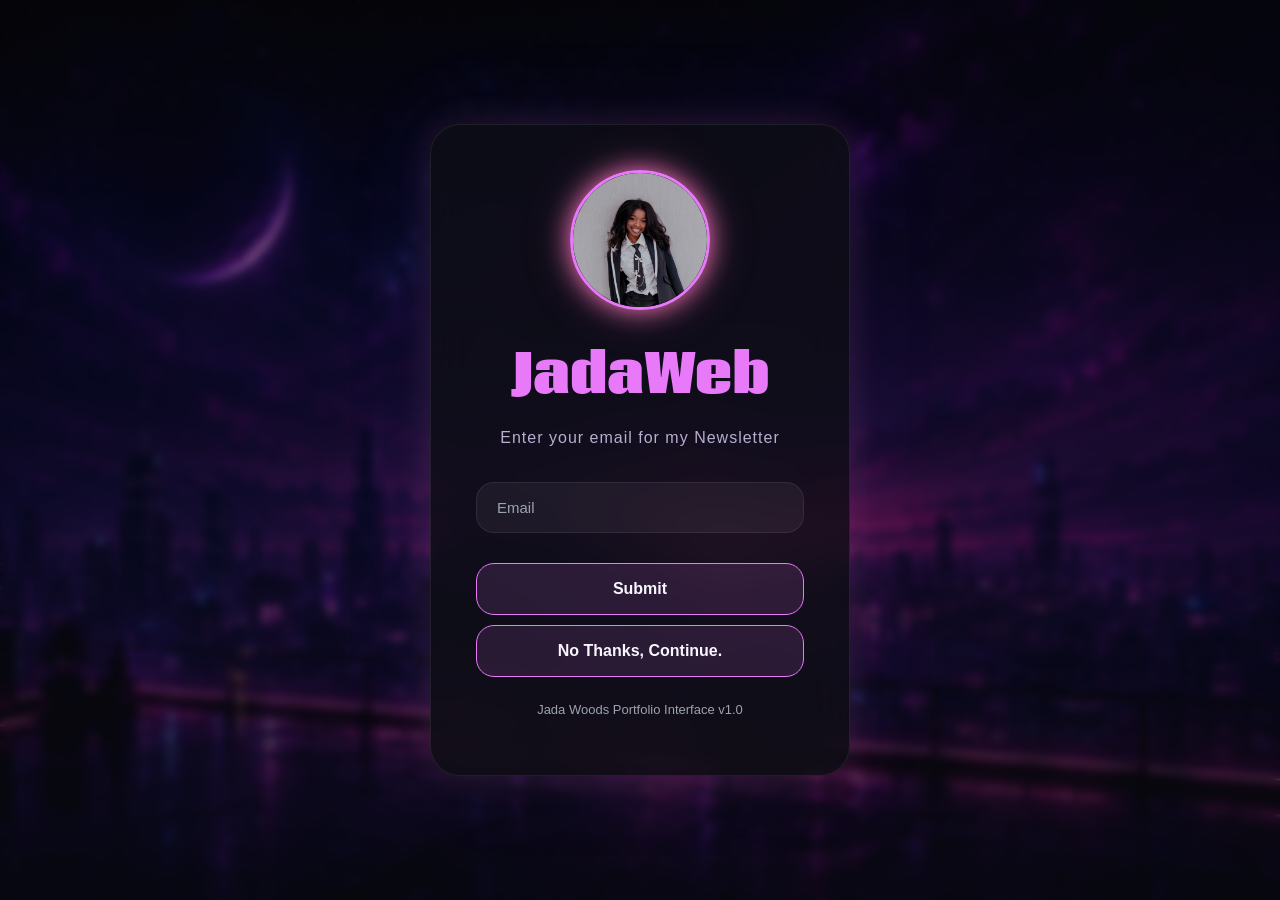
<file: index.html>
<!DOCTYPE html>
<html lang="en">
<head>
    <meta charset="UTF-8">
    <meta name="viewport" content="width=device-width, initial-scale=1.0">

    <title>JadaOS Login</title>

    <link rel="preconnect" href="https://fonts.googleapis.com">
    <link rel="preconnect" href="https://fonts.gstatic.com" crossorigin>

    <link href="https://fonts.googleapis.com/css2?family=Coda:wght@400;800&display=swap" rel="stylesheet">

    <style>

        * {
            box-sizing: border-box;
        }

        body {
            margin: 0;

            min-height: 100vh;

            display: flex;
            justify-content: center;
            align-items: center;

            overflow: hidden;

            font-family: 'Segoe UI', sans-serif;

            background: url("images/background.png");
            background-size: cover;
            background-position: center;
            background-attachment: fixed;

            color: #F8F6FF;
        }

   

        .overlay {
            position: absolute;
            inset: 0;

            background:
                linear-gradient(
                    rgba(10,10,18,0.45),
                    rgba(10,10,18,0.75)
                );

            backdrop-filter: blur(4px);
        }

    

        .login-window {
            position: relative;
            z-index: 10;

            width: 420px;

            padding: 45px;

            background: rgba(15,15,22,0.78);

            backdrop-filter: blur(25px);

            border: 1px solid rgba(255,255,255,0.08);
            border-radius: 30px;

            box-shadow:
                0 0 35px rgba(244,114,182,0.15),
                0 0 100px rgba(105,105,247,0.08);

            text-align: center;
        }

  

        .profile-img {
            width: 140px;
            height: 140px;

            object-fit: cover;

            border-radius: 50%;

            border: 3px solid #E879F9;

            box-shadow:
                0 0 25px #F472B6,
                0 0 50px rgba(244,114,182,0.3);
        }


        h1 {
            margin-top: 25px;
            margin-bottom: 10px;

            font-size: 52px;

            font-family: 'Coda', sans-serif;

            color: #E879F9;
        }

        .subtitle {
            margin-bottom: 35px;

            color: #B8AFCF;

            letter-spacing: 1px;
        }

    

        .input-group {
            margin-bottom: 20px;
        }

        input {
            width: 100%;

            padding: 16px 20px;

            background: rgba(255,255,255,0.05);

            border: 1px solid rgba(255,255,255,0.08);
            border-radius: 18px;

            outline: none;

            color: #F8F6FF;
            font-size: 15px;

            transition:
                border 0.3s ease,
                box-shadow 0.3s ease,
                background 0.3s ease;
        }

        input::placeholder {
            color: #9CA3AF;
        }

        input:focus {
            border: 1px solid #E879F9;

            background: rgba(255,255,255,0.08);

            box-shadow:
                0 0 20px rgba(232,121,249,0.25);
        }

     

        button {
            width: 100%;

            margin-top: 10px;

            padding: 16px;

            background: rgba(232,121,249,0.12);

            border: 1px solid #E879F9;
            border-radius: 18px;

            color: #F8F6FF;
            font-size: 16px;
            font-weight: 600;

            cursor: pointer;

            transition:
                transform 0.3s ease,
                background 0.3s ease,
                box-shadow 0.3s ease;
        }

        button:hover {
            background: #E879F9;

            color: #0D0D12;

            transform: scale(1.02);

            box-shadow:
                0 0 25px rgba(232,121,249,0.45);
        }



        .footer-text {
            margin-top: 25px;

            font-size: 13px;

            color: #9CA3AF;
        }



        @media (max-width: 500px) {

            .login-window {
                width: 92%;

                padding: 35px 25px;
            }

            h1 {
                font-size: 42px;
            }

            .profile-img {
                width: 110px;
                height: 110px;
            }
        }

    </style>
</head>
<body>

    <div class="overlay"></div>

    <section class="login-window">

        <img
            class="profile-img"
            src="images/jada2.jpg"
            alt="Jada Woods">

        <h1>JadaWeb</h1>

        <p class="subtitle">
            Enter your email for my Newsletter
        </p>

        <div class="input-group">
            <input
                type="email"
                placeholder="Email" id="input">
        </div>

        <button onclick="enterDesktop()">
            Submit
        </button>
        <button onclick="continueAsGuest()">
            No Thanks, Continue.
        </button>

        <p class="footer-text">
            Jada Woods Portfolio Interface v1.0
        </p>

    </section>



       <script>

    function enterDesktop() {

        const input = document.getElementById("input");

        if (input.value.trim() === "") {

            alert("Please enter your email.");

            return;
        }

        window.location.href = "index2.html";
    }

    function continueAsGuest() {

        window.location.href = "index2.html";
    }

</script>


</body>
</html>
</file>
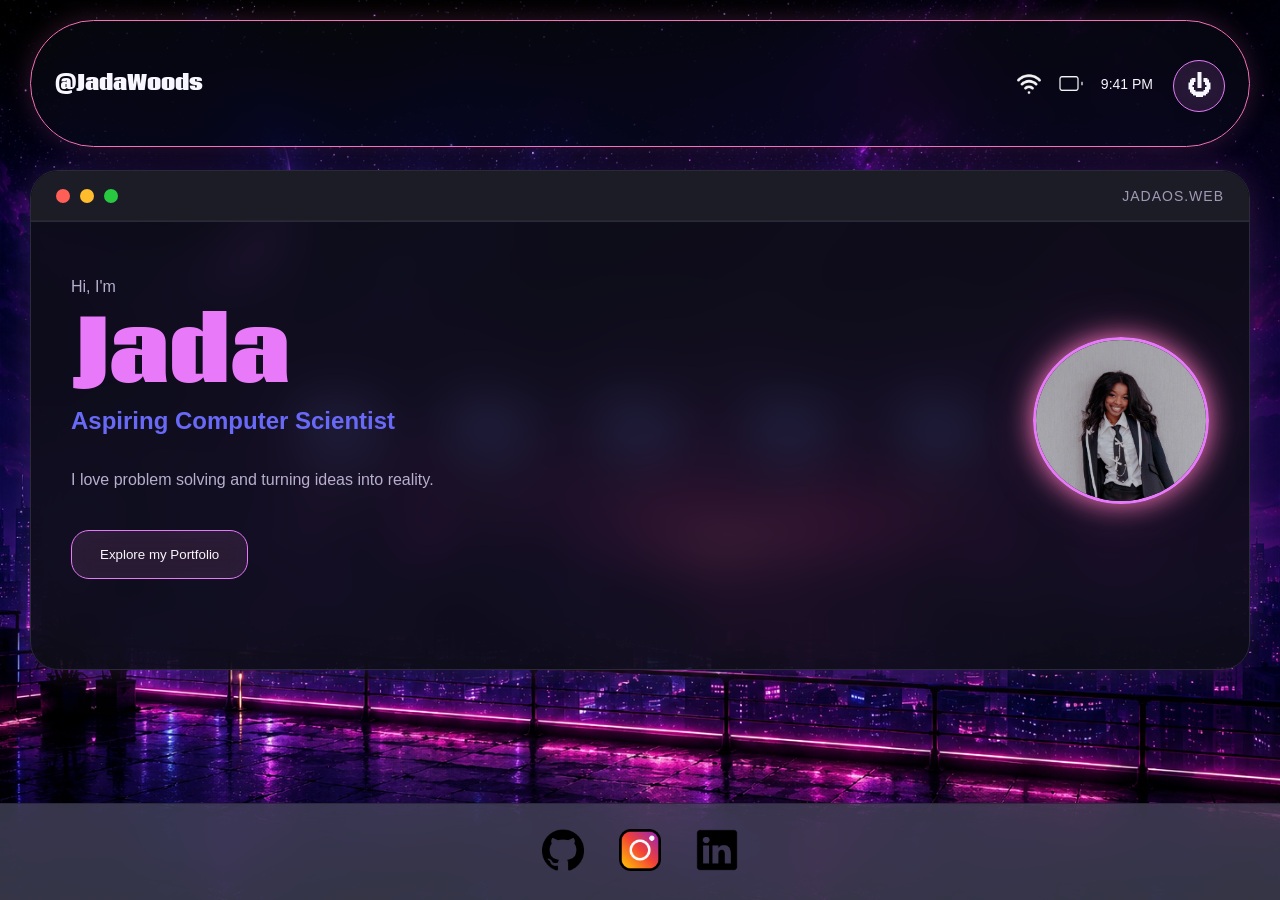
<file: index2.html>
<!DOCTYPE html>
<html lang="en">
<head>
    <meta charset="UTF-8">
    <meta name="viewport" content="width=device-width, initial-scale=1.0">

    <title>Jada OS</title>

    <link rel="stylesheet" href="styles.css">

    <link rel="preconnect" href="https://fonts.googleapis.com">
    <link rel="preconnect" href="https://fonts.gstatic.com" crossorigin>

    <link href="https://fonts.googleapis.com/css2?family=Coda:wght@400;800&display=swap" rel="stylesheet">
</head>

<body>

    <nav>

        <div id="Jada">
            <h1>@JadaWoods</h1>
        </div>

        <div class="nav-icons">
            <img src="images/Wifi.png" alt="">
            <img src="images/Battery.png" alt="">
            <p>9:41 PM</p>
        </div>
        <button class="power-button" onclick="powerOff()">

    ⏻

</button>

    </nav>

    <main>


        <section class="desktop-window" id="home-window">

    
            <div class="window-header">

                <div class="window-buttons">
                    <span class="red" onclick="closeWindow('home-window')"></span>
                    <span class="yellow"></span>
                    <span class="green"></span>
                </div>

                <p>JadaOS.web</p>

            </div>

            <div class="window-content">

                <div class="row">

                    <div class="heading">

                        <p>Hi, I'm</p>

                        <h1 class="bigJ">Jada</h1>

                        <h2>Aspiring Computer Scientist</h2>

                        <p>
                            I love problem solving and turning ideas into reality.
                        </p>

                        <button onclick="closeWindow('home-window')">
                            Explore my Portfolio
                        </button>

                    </div>

                    <img
                        class="img1"
                        src="images/jada2.jpg"
                        alt="Picture of Jada Woods">

                </div>

            </div>

        </section>

        <section class="folders">

            <div class="folder" onclick="openWindow('about-window')">
                <img src="images/folder_filled.png" alt="">
                <p>About Me</p>
            </div>

            <div class="folder" onclick="openWindow('skills-window')">
                <img src="images/folder_filled.png" alt="">
                <p>Skills</p>
            </div>

            <div class="folder" onclick="openWindow('goals-window')">
                <img src="images/folder_filled.png" alt="">
                <p>Goals</p>
            </div>

            <div class="folder" onclick="openWindow('hobbies-window')">
                <img src="images/folder_filled.png" alt="">
                <p>Hobbies</p>
            </div>

            <div class="folder" onclick="openWindow('projects-window')">
                <img src="images/folder_filled.png" alt="">
                <p>Projects</p>
            </div>


        </section>

       
        <section class="desktop-window" id="about-window">

            <div class="window-header">

                <div class="window-buttons">
                    <span class="red" onclick="closeWindow('about-window')"></span>
                    <span class="yellow"></span>
                    <span class="green"></span>
                </div>

                <p>AboutMe.web</p>

            </div>

            <div class="window-content">
                 <div id="hobbies">About me</div>
                <div class="text-container">

                    <p>
                        I’m a computer science student at <strong>Park University</strong>
                        based in Kansas City, Missouri. I enjoy being creative and
                        bringing ideas to life through technology.
                    </p>

                    <p>
                        Outside of school and coding, I value spending time with
                        my family and staying active. Working out is a big
                        part of my routine and helps me stay focused and motivated.
                    </p>

                    <blockquote>
                        "Life is like riding a bicycle. To keep your balance,
                        you must keep moving."
                    </blockquote>

                </div>

            </div>

        </section>


        <section class="desktop-window" id="hobbies-window">

            <div class="window-header">

                <div class="window-buttons">
                    <span class="red" onclick="closeWindow('hobbies-window')"></span>
                    <span class="yellow"></span>
                    <span class="green"></span>
                </div>

                <p>MyHobbies.web</p>


            </div>

            <div class="window-content">

                <div id="hobbies">My Hobbies</div>

                <ul class="hobbies">
                    <li>Gym</li>
                    <li>True Crime</li>
                    <li>Hanging With My Family</li>
                    <li>Pottery</li>
                    <li>Running</li>
                    <li>Watching YouTube</li>
                </ul>

            </div>

        </section>


        <section class="desktop-window" id="skills-window">

            <div class="window-header">

                <div class="window-buttons">
                    <span class="red" onclick="closeWindow('skills-window')"></span>
                    <span class="yellow"></span>
                    <span class="green"></span>
                </div>

                <p>MySkills.web</p>

            </div>

            <div class="window-content">

                <div id="skills">My Skills</div>

                <ol class="skills">
                    <li>Leadership</li>
                    <li>Critical Thinking</li>
                    <li>Problem Solving</li>
                    <li>Teamwork and Collaboration</li>
                    <br>
                    <li>Python</li>
                    <li>JavaScript</li>
                    <li>HTML</li>
                    <li>CSS</li>
                    <li>TypeScript</li>
                </ol>

            </div>

        </section>

 
        <section class="desktop-window" id="goals-window">

            <div class="window-header">

                <div class="window-buttons">
                    <span class="red" onclick="closeWindow('goals-window')"></span>
                    <span class="yellow"></span>
                    <span class="green"></span>
                </div>

                <p>MyGoals.web</p>

            </div>

            <div class="window-content">

                <div id="skills">My Goals</div>

                <table>

                    <thead>
                        <tr>
                            <th>Goal</th>
                            <th>Deadline</th>
                            <th>Status</th>
                        </tr>
                    </thead>

                    <tbody>

                        <tr>
                            <td>Build 4 Portfolio Projects</td>
                            <td>June 2026</td>
                            <td>In Progress</td>
                        </tr>

                        <tr>
                            <td>Learn JavaScript</td>
                            <td>May 2026</td>
                            <td>In Progress</td>
                        </tr>

                        <tr>
                            <td>Get Internship</td>
                            <td>August 2026</td>
                            <td>Pending</td>
                        </tr>

                    </tbody>

                </table>

            </div>
        </section>
<section class="desktop-window" id="projects-window">

            <div class="window-header">

                <div class="window-buttons">
                    <span class="red" onclick="closeWindow('projects-window')"></span>
                    <span class="yellow"></span>
                    <span class="green"></span>
                </div>

                <p>MyProjects.web</p>

            </div>

            <div class="window-content">

                <div id="skills">My Projects</div>

        <div class="container">
        <div class="card">
             <a target="_blank" href="https://github.com/jwoo2845/Slice-City2"><img src="images/slice.png" alt="placeholder image" width="250px" class="placeholder"></a>
            <h1 style="font-size: large; text-align: center; margin-top: 10px;">Slice Pizza</h1>
            <p> This is a resposive pizza webpage. I built this page using HTML, CSS, and JavaScript</p>
        </div>
        <div class="card">
            <a target="_blank" href="#"><img src="images/zoo.png" alt="placeholder image" width="250px" class="placeholder"></a>

            <h1 style="font-size: large; text-align: center; margin-top: 10px;">Zootopia</h1>
            <p> This is a resposive zoo webpage. I built this page using HTML, CSS, and JavaScript</p>
        </div>
        <div class="card">
            <a target="_blank" href="#"><img src="images/matties.png" alt="placeholder image" width="250px" class="placeholder"></a>
            <h1 style="font-size: large; text-align: center; margin-top: 10px;">Matties Foods</h1>
            <p>This is a resposive resturaunt webpage. I built this page using HTML and CSS</p>
        </div>
        <div class="card">
            <a target="_blank" href="https://github.com/jwoo2845/Reserve.com"><img src="images/reserve.png" alt="placeholder image" width="250px" class="placeholder"></a>
            <h1 style="font-size: large; text-align: center; margin-top: 10px;">MakeAReservation.com</h1>
            <p> This is a resposive reservation webpage. I built this page using HTML and CSS</p>
        </div>
        </div>


            </div>

        </section>
        </section>

    </main>
    <footer>
        <a href="https://github.com/jwoo2845" target="_blank"><img src="images/github-logo_25231.png"></a>
        <a href="" target="_blank"><img src="images/instagram_779093.png"></a>
        <a href="https://www.linkedin.com/in/jada-woods-519527257" target="_blank" rel="noopener noreferrer">
            <img src="images/social_15047507.png" alt="LinkedIn Profile">
        </a>
    </footer>

    <script>

function openWindow(windowId) {

    const selectedWindow = document.getElementById(windowId);

    const currentDisplay = window.getComputedStyle(selectedWindow).display;

    if (currentDisplay === "none") {

        selectedWindow.style.display = "block";

        selectedWindow.scrollIntoView({
            behavior: "smooth"
        });

    } else {

        selectedWindow.style.display = "none";
    }
}

function closeWindow(windowId) {

    document.getElementById(windowId).style.display = "none";
}
function powerOff() {

    window.location.href = "index.html";
}
</script>

</body>
</html>
</file>
<file: styles.css>
html {
    scroll-behavior: smooth;
}

body {
    margin: 0;

    display: flex;
    flex-direction: column;

    font-family: 'Segoe UI', sans-serif;
    color: #F8F6FF;

    background: url(images/background.png);
    background-size: cover;
    background-position: center;
    background-attachment: fixed;

    min-height: 100vh;

    overflow-x: hidden;
}



nav {
    position: fixed;

    top: 20px;
    left: 50%;

    transform: translateX(-50%);

    width: calc(100% - 60px);
    max-width: 1250px;

    padding: 14px 24px;

    display: flex;
    justify-content: space-between;
    align-items: center;

    gap: 20px;

    box-sizing: border-box;

    background-color: rgba(42, 42, 58, 0.15);

    backdrop-filter: blur(30px);

    border: 1px solid #F472B6;
    border-radius: 80px;

    box-shadow:
        0 0 25px rgba(244, 114, 182, 0.2);

    z-index: 1000;
}
.power-button {

    width: 52px;
    height: 52px;

    display: flex;
    justify-content: center;
    align-items: center;

    padding: 0;

    border-radius: 50%;

    font-size: 24px;
    font-weight: bold;

    background:
        rgba(232,121,249,0.12);

    border:
        1px solid #E879F9;

    color: #F8F6FF;

    cursor: pointer;

    transition:
        transform 0.3s ease,
        background 0.3s ease,
        box-shadow 0.3s ease;
}

.power-button:hover {

    background: #E879F9;

    color: #0D0D12;

    transform: scale(1.08);

    box-shadow:
        0 0 25px rgba(232,121,249,0.45);
}
#Jada h1 {
    margin: 0;

    font-size: 20px;

    font-family: 'Coda', sans-serif;

    color: #F8F6FF;
}

.nav-icons {
    display: flex;
    align-items: center;

    gap: 18px;

    margin-left: auto;
}
.power-button {
    flex-shrink: 0;
    margin-bottom: 20px;
}
.nav-icons img {
    width: 24px;
}

.nav-icons p {
    color: #F8F6FF;
    font-size: 14px;
}


main {
    flex: 1;

    width: 100%;

    padding:
        120px 30px 40px;

    box-sizing: border-box;
}



.desktop-window {
    width: 100%;
    max-width: 1250px;
   
    min-height: 500px;
    top: 50px;

    position: relative;
    z-index: 5;

    box-sizing: border-box;

    margin:
        0 auto 50px;

    background: rgba(15, 15, 22, 0.82);

    backdrop-filter: blur(25px);

    border: 1px solid #2A2A3A;
    border-radius: 28px;

    overflow: hidden;

    box-shadow:
        0 0 30px rgba(244, 114, 182, 0.15),
        0 0 80px rgba(105, 105, 247, 0.08);
}

#about-window,
#hobbies-window,
#skills-window,
#goals-window,
#projects-window {
    display: none;
}



.window-header {
    height: 50px;

    display: flex;
    align-items: center;
    justify-content: space-between;

    padding: 0 25px;

    background: rgba(30, 30, 40, 0.9);

    border-bottom: 1px solid #2A2A3A;
}

.window-header p {
    color: #B8AFCF;

    font-size: 14px;

    letter-spacing: 1px;
}


.window-buttons {
    display: flex;
    gap: 10px;
}

.window-buttons span {
    width: 14px;
    height: 14px;

    border-radius: 50%;

    cursor: pointer;
}

.red {
    background: #ff5f57;
}

.yellow {
    background: #ffbd2e;
}

.green {
    background: #28c840;
}



.window-content {
    padding: 40px;
}



.row {
    display: flex;
    justify-content: space-between;
    align-items: center;

    gap: 40px;

    flex-wrap: wrap;
}



.heading {
    display: flex;
    flex-direction: column;
}

.heading p {
    color: #B8AFCF;
}

.bigJ {
    margin: 0;

    font-size: clamp(50px, 8vw, 85px);

    line-height: 1;

    color: #E879F9;

    font-family: 'Coda', sans-serif;
}

.heading h2 {
    margin-top: 10px;

    color: #6969f7;
}



.img1 {
    width: 100%;
    max-width: 170px;

    border-radius: 50%;

    border: 3px solid #E879F9;

    box-shadow:
        0 0 25px #F472B6,
        0 0 50px rgba(244, 114, 182, 0.3);
}


.folders {
    position: fixed;

    top: 50%;
    left: 50%;

    transform: translate(-50%, -50%);

    display: flex;
    flex-wrap: wrap;
    justify-content: center;
    align-items: center;

    gap: 40px;

    width: 80%;

    z-index: 2;
}

.folder {
    width: 110px;

    display: flex;
    flex-direction: column;
    align-items: center;

    cursor: pointer;

    transition: 0.3s ease;
}

.folder:hover {
    transform:
        translateY(-8px)
        scale(1.05);
}

.folder img {
    width: 90px;

    filter:
        drop-shadow(
            0 0 15px rgba(244,114,182,0.4)
        );
}

.folder p {
    margin-top: 12px;

    color: #F8F6FF;

    text-align: center;
}



footer {
    width: 100%;

    display: flex;
    justify-content: center;
    align-items: center;

    gap: 35px;

    padding: 25px 0;

    background: rgba(76, 76, 96, 0.7);

    backdrop-filter: blur(20px);

    border-top: 1px solid #2A2A3A;
}

footer img {
    width: 42px;

    cursor: pointer;

    transition:
        transform 0.3s ease,
        filter 0.3s ease;
}

footer img:hover {
    transform: scale(1.15);

    filter:
        drop-shadow(
            0 0 15px #E879F9
        );
}



.desktop-window {
    transition:
        transform 0.35s ease,
        box-shadow 0.35s ease,
        border 0.35s ease;
}

.desktop-window:hover {
    transform: translateY(-4px);

    border: 1px solid rgba(232,121,249,0.35);

    box-shadow:
        0 0 40px rgba(244,114,182,0.18),
        0 0 100px rgba(105,105,247,0.1);
}



.window-header {
    backdrop-filter: blur(18px);

    box-shadow:
        inset 0 -1px 0 rgba(255,255,255,0.04);
}



.window-buttons span {
    transition:
        transform 0.2s ease,
        box-shadow 0.2s ease;
}

.window-buttons span:hover {
    transform: scale(1.15);

    box-shadow:
        0 0 10px rgba(255,255,255,0.3);
}


.window-header p {
    font-weight: 500;

    text-transform: uppercase;

    opacity: 0.85;
}



.text-container,
.skills,
.hobbies,
table {
    background: rgba(20,20,30,0.55);

    border: 2px solid rgba(255,255,255,0.05);

    border-radius: 20px;

    box-shadow:
        inset 0 0 15px rgba(255,255,255,0.02),
        0 0 30px rgba(105,105,247,0.05);
}



.text-container {
    padding: 35px;

    line-height: 1.9;

    color: #D8D2EA;
}



.skills,
.hobbies {
    padding: 35px 50px;

    line-height: 2;

    color: #D8D2EA;
}



table {
    width: 100%;

    border-collapse: collapse;

    overflow: hidden;
}

thead {
    background: rgba(232,121,249,0.12);
}

th,
td {
    padding: 22px;

    text-align: left;

    border-bottom: 1px solid rgba(255,255,255,0.05);
}

th {
    color: #E879F9;

    font-weight: 600;
}

td {
    color: #D8D2EA;
}



#skills,
#hobbies {
    margin-bottom: 25px;

    font-size: 28px;
    font-weight: 700;

    color: #E879F9;

    text-shadow:
        0 0 10px rgba(232,121,249,0.4);
}



blockquote {
    margin-top: 30px;

    padding-left: 20px;

    border-left: 3px solid #E879F9;

    color: #B8AFCF;

    font-style: italic;

    opacity: 0.9;
}



button {
    margin-top: 25px;

    width: fit-content;

    padding: 16px 28px;

    background: rgba(232,121,249,0.12);

    color: #F8F6FF;

    border: 1px solid #E879F9;
    border-radius: 18px;

    backdrop-filter: blur(12px);

    cursor: pointer;

    transition:
        transform 0.3s ease,
        box-shadow 0.3s ease,
        background 0.3s ease;
}

button:hover {
    background: #E879F9;

    color: #0D0D12;

    transform: scale(1.04);

    box-shadow:
        0 0 25px rgba(232,121,249,0.45);
}



.container {
    display: flex;
    flex-wrap: wrap;

    gap: 30px;

    justify-content: center;
}

.card {
    width: 280px;

    padding: 20px;

    background: rgba(20,20,30,0.65);

    border: 1px solid rgba(255,255,255,0.05);
    border-radius: 24px;

    backdrop-filter: blur(20px);

    transition:
        transform 0.3s ease,
        box-shadow 0.3s ease,
        border 0.3s ease;
}

.card:hover {
    transform:
        translateY(-8px)
        scale(1.02);

    border: 1px solid rgba(232,121,249,0.35);

    box-shadow:
        0 0 35px rgba(244,114,182,0.18),
        0 0 80px rgba(105,105,247,0.08);
}

.placeholder {
    width: 100%;

    border-radius: 18px;

    transition:
        transform 0.3s ease;
}

.card:hover .placeholder {
    transform: scale(1.03);
}

.card h1 {
    margin-top: 18px;

    font-size: 22px;

    color: #E879F9;

    text-align: center;
}

.card p {
    margin-top: 12px;

    color: #CFC6E6;

    line-height: 1.7;

    text-align: center;
}


::-webkit-scrollbar {
    width: 10px;
}

::-webkit-scrollbar-track {
    background: #111118;
}

::-webkit-scrollbar-thumb {
    background: #E879F9;

    border-radius: 20px;
}


@media (max-width: 768px) {

    nav {
        width: calc(100% - 30px);

        padding: 15px 20px;
    }

    main {
        padding:
            110px 15px 30px;
    }

    .desktop-window {
        min-height: auto;
    }

    .window-content {
        padding: 25px;
    }

    .row {
        flex-direction: column;

        text-align: center;
    }

    .bigJ {
        font-size: 60px;
    }

    .folders {
    position: fixed;

    top: 50%;
    left: 50%;

    transform: translate(-50%, -50%);

    display: flex;
    flex-wrap: wrap;
    justify-content: center;

    gap: 40px;

    width: 80%;

    z-index: 2;
    }

    .folder img {
        width: 70px;
    }

    footer {
        gap: 20px;
    }

    footer img {
        width: 36px;
    }
}
</file>
